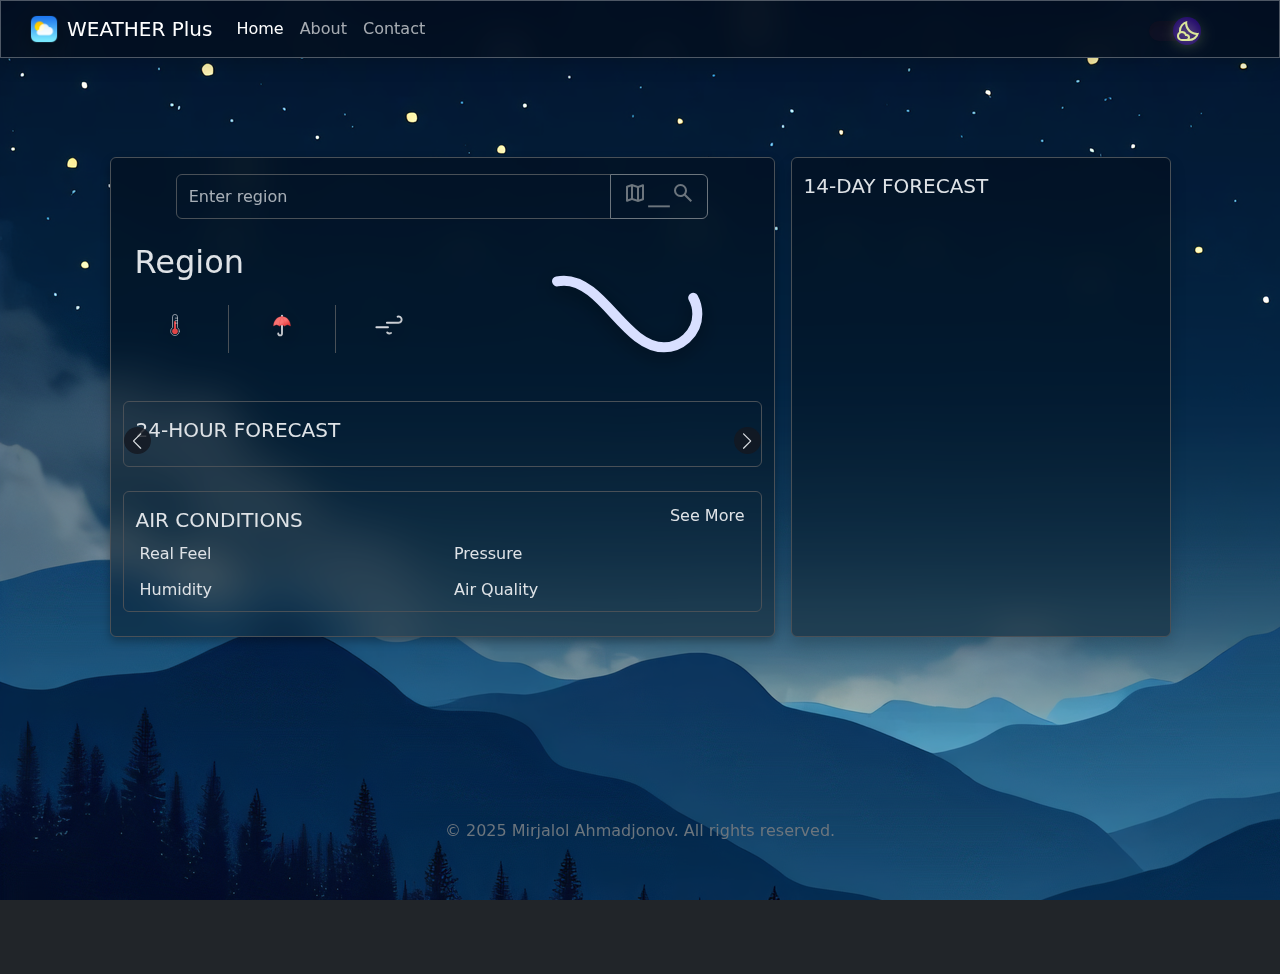
<file: index.html>
<!DOCTYPE html>
<html lang="en">

<head>
    <meta charset="UTF-8">
    <meta name="viewport" content="width=device-width, initial-scale=1.0">
    <title>WEATHER Plus</title>
    <link href="https://cdn.jsdelivr.net/npm/bootstrap@5.3.3/dist/css/bootstrap.min.css" rel="stylesheet"
        integrity="sha384-QWTKZyjpPEjISv5WaRU9OFeRpok6YctnYmDr5pNlyT2bRjXh0JMhjY6hW+ALEwIH" crossorigin="anonymous">
    <link href="https://fonts.googleapis.com/css2?family=Material+Symbols+Outlined" rel="stylesheet">
    <link rel="stylesheet" href="https://cdn.jsdelivr.net/npm/swiper@11/swiper-bundle.min.css">
    <link rel="stylesheet" href="custom.css">
    <link rel="shortcut icon" href="assets/images/logo.png" type="image/x-icon">
</head>

<body data-bs-theme="dark">
    <!-- NAVBAR -->
    <nav class="navbar navbar-expand-lg bg-transparent shadow glass bg-body-tertiary">
        <div class="container-fluid">
            <a href="index.html" class="navbar-brand d-flex align-items-center ms-3">
                <img src="assets/images/logo.png" alt="logo" width="30" height="30" class="me-2">
                WEATHER Plus
            </a>
            <div class="d-flex align-items-center">
                <button class="navbar-toggler ms-auto d-lg-none" type="button" data-bs-toggle="collapse"
                    data-bs-target="#navbarNav">
                    <span class="navbar-toggler-icon"></span>
                </button>
            </div>
            <div class="collapse navbar-collapse" id="navbarNav">
                <ul class="navbar-nav me-auto mb-2 mb-lg-0">
                    <li class="nav-item"><a href="index.html" class="nav-link active" aria-current="page">Home</a></li>
                    <li class="nav-item"><a href="about.html" class="nav-link">About</a></li>
                    <li class="nav-item"><a href="contact.html" class="nav-link">Contact</a></li>
                </ul>
            </div>
        </div>
        <div class="form-check form-switch position-absolute me-5 mt-1">
            <input type="checkbox" class="checkbox d-none" id="checkbox" checked onclick="themeSwitch()" name="theme">
            <label for="checkbox"
                class="checkbox-label position-relative rounded-pill d-flex justify-content-between align-items-center px-1">
                <span class="material-symbols-outlined z-1 sun">sunny</span>
                <span class="material-symbols-outlined z-1 moon position-relative">partly_cloudy_night</span>
                <span class="ball position-absolute rounded-circle"></span>
            </label>
        </div>
    </nav>

    <!-- MAIN -->
    <div class="main-container d-flex justify-content-center align-items-center flex-wrap mt-3">
        <div class="container">
            <div class="row text-center d-flex justify-content-center flex-column flex-md-row">
                <!-- ACTUAL -->
                <div class="col-md-7 border rounded position-relative glass bg-body-tertiary">
                    <!-- SEARCHER -->
                    <div class="col-10 pt-3 mx-auto">
                        <form class="d-flex input-group" role="search" id="searcher">
                            <input class="form-control bg-transparent" type="search" placeholder="Enter region"
                                aria-label="Search" name="region" id="input-region" autocomplete="on">
                            <button class="btn btn-outline-secondary bg-transparent" type="submit">
                                <span class="material-symbols-outlined">map_search</span>
                            </button>
                        </form>
                    </div>
                    <!-- TODAY/NOW -->
                    <div class="current-weather my-4">
                        <div class="row">
                            <div class="container weather-info col px-4">
                                <h2 class="text-start" id="region-name">Region</h2>
                                <div class="weather-img col align-self-center d-lg-none d-block">
                                    <img src="assets/images/infinite-spinner.svg" width="200" alt="loading"
                                        class="current-weather-icon">
                                </div>
                                <div class="stats row py-3">
                                    <div class="col border-end">
                                        <img src="assets/images/thermometer.svg" width="40" alt="Precipitation">
                                        <h5 id="current-temp"></h5>
                                    </div>
                                    <div class="col border-end">
                                        <img src="assets/images/umbrella.svg" width="40" alt="Precipitation"
                                            class="block">
                                        <h5 id="current-weather" class="text-capitalize"></h5>
                                    </div>
                                    <div class="col">
                                        <img src="assets/images/wind.svg" width="40" alt="Wind" class="block">
                                        <h5 id="current-wind-speed"></h5>
                                    </div>
                                </div>
                                <p class="text-start text-capitalize" id="current-description"></p>
                            </div>
                            <div class="weather-img col align-self-center d-none d-lg-block">
                                <img src="assets/images/infinite-spinner.svg" width="200" alt="loading"
                                    class="current-weather-icon">
                            </div>
                        </div>
                        <!-- HOURLY -->
                        <div class="container hourly py-3 my-3 hourly border rounded position-relative">
                            <h5 class="text-start">24-HOUR FORECAST</h5>
                            <div class="swiper">
                                <div class="swiper-wrapper">
                                    <!-- Hourly slides will be injected here -->
                                </div>
                            </div>
                            <div class="swiper-button-prev"></div>
                            <div class="swiper-button-next"></div>
                        </div>
                        <!-- AIR CONDITIONS -->
                        <div class="container air-conditions mt-4 border rounded">
                            <div class="title d-flex justify-content-between align-items-center">
                                <h5 class="text-start pt-3">AIR CONDITIONS</h5>
                                <a href="#" class="nav-link btn btn-primary rounded-pill p-1">See More</a>
                            </div>
                            <div class="row text-start p-1">
                                <div class="col-6">
                                    <h6>Real Feel</h6>
                                    <h4 id="current-feels-like"></h4>
                                </div>
                                <div class="col-6">
                                    <h6>Pressure</h6>
                                    <h4 id="current-pressure"></h4>
                                </div>
                            </div>
                            <div class="row text-start p-1">
                                <div class="col-6">
                                    <h6>Humidity</h6>
                                    <h4 id="current-humidity"></h4>
                                </div>
                                <div class="col-6">
                                    <h6>Air Quality</h6>
                                    <h4 id="current-pollution"></h4>
                                </div>
                            </div>
                        </div>
                    </div>
                </div>

                <!-- 14 DAY FORECAST -->
                <div
                    class="right-bar col-md-4 ms-md-3 mt-md-0 mt-3 border rounded position-relative glass bg-body-tertiary shadow">
                    <h5 class="text-start mt-3">14-DAY FORECAST</h5>
                    <div class="fourteen-day-forecast px-3 rounded">
                        <div id="14-day-forecast-container">
                            <!-- Dynamic forecast data will be injected here -->
                        </div>
                    </div>
                </div>
            </div>
        </div>
        <!-- Footer -->
        <footer class=" text-center pb-3 my-3">
            <p class="text-secondary">© 2025 Mirjalol Ahmadjonov. All rights reserved.</p>
        </footer>
    </div>

    <script src="https://cdn.jsdelivr.net/npm/bootstrap@5.3.3/dist/js/bootstrap.min.js"
        integrity="sha384-0pUGZvbkm6XF6gxjEnlmuGrJXVbNuzT9qBBavbLwCsOGabYfZo0T0to5eqruptLy" crossorigin="anonymous">
        </script>
    <script src="https://cdn.jsdelivr.net/npm/swiper@11/swiper-bundle.min.js"></script>
    <script src="assets/js/api.js"></script>
    <script src="assets/js/main.js"></script>
</body>

</html>
</file>
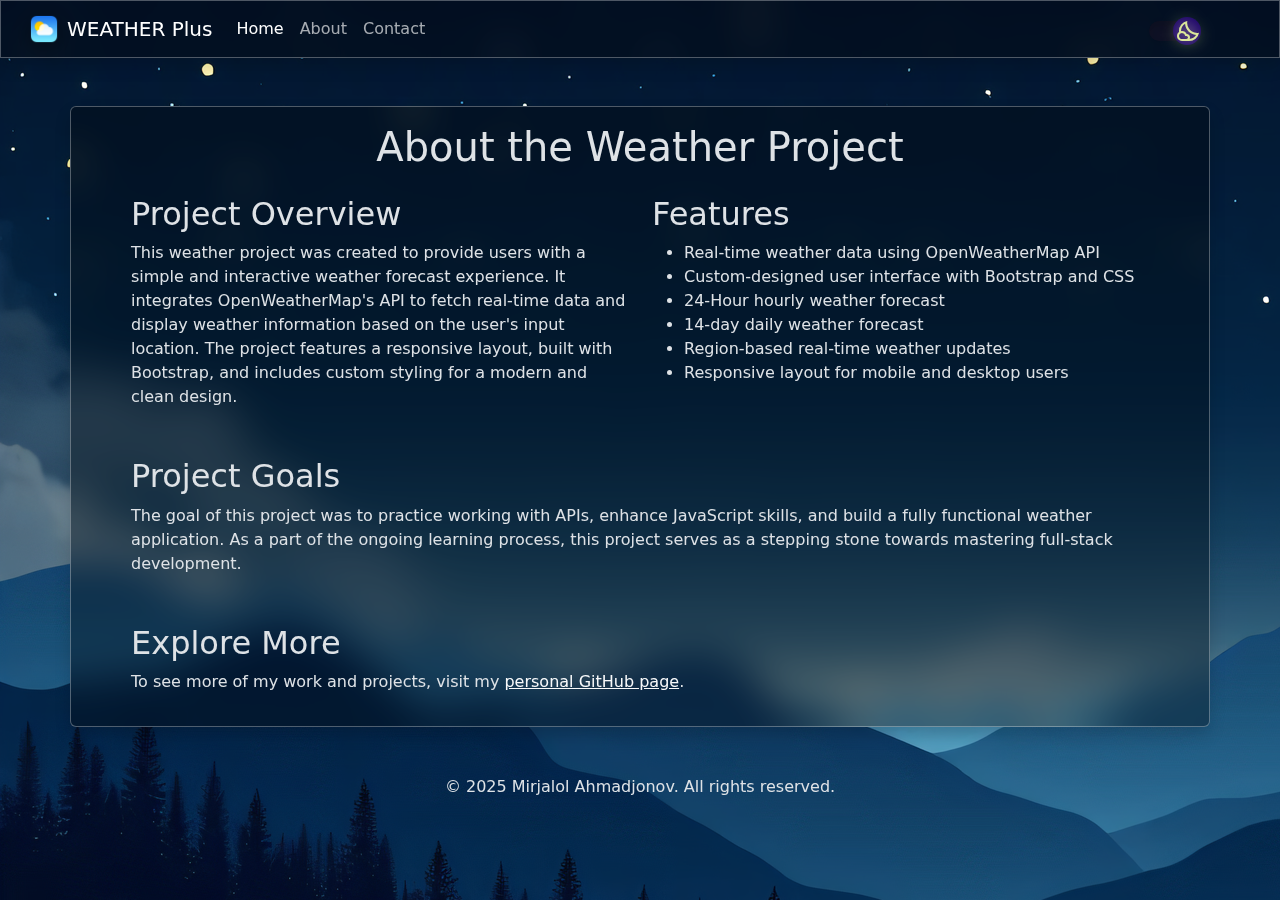
<file: about.html>
<!DOCTYPE html>
<html lang="en">

<head>
    <meta charset="UTF-8">
    <meta name="viewport" content="width=device-width, initial-scale=1.0">
    <title>WEATHER Plus</title>
    <link href="https://cdn.jsdelivr.net/npm/bootstrap@5.3.3/dist/css/bootstrap.min.css" rel="stylesheet"
        integrity="sha384-QWTKZyjpPEjISv5WaRU9OFeRpok6YctnYmDr5pNlyT2bRjXh0JMhjY6hW+ALEwIH" crossorigin="anonymous">
    <link href="https://fonts.googleapis.com/css2?family=Material+Symbols+Outlined" rel="stylesheet">
    <link rel="stylesheet" href="custom.css">
    <link rel="shortcut icon" href="assets/images/logo.png" type="image/x-icon">
</head>

<body data-bs-theme="dark" class="dark-theme">
    <!-- NAVBAR -->
    <nav class="navbar navbar-expand-lg bg-transparent shadow glass bg-body-tertiary">
        <div class="container-fluid">
            <a href="index.html" class="navbar-brand d-flex align-items-center ms-3">
                <img src="assets/images/logo.png" alt="logo" width="30" height="30" class="me-2">
                WEATHER Plus
            </a>
            <div class="d-flex align-items-center">
                <button class="navbar-toggler ms-auto d-lg-none" type="button" data-bs-toggle="collapse"
                    data-bs-target="#navbarNav">
                    <span class="navbar-toggler-icon"></span>
                </button>
            </div>
            <div class="collapse navbar-collapse" id="navbarNav">
                <ul class="navbar-nav me-auto mb-2 mb-lg-0">
                    <li class="nav-item"><a href="index.html" class="nav-link active" aria-current="page">Home</a></li>
                    <li class="nav-item"><a href="about.html" class="nav-link">About</a></li>
                    <li class="nav-item"><a href="contact.html" class="nav-link">Contact</a></li>
                </ul>
            </div>
        </div>
        <div class="form-check form-switch position-absolute me-5 mt-1">
            <input type="checkbox" class="checkbox d-none" id="checkbox" checked onclick="themeSwitch()" name="theme">
            <label for="checkbox"
                class="checkbox-label position-relative rounded-pill d-flex justify-content-between align-items-center px-1">
                <span class="material-symbols-outlined z-1 sun">sunny</span>
                <span class="material-symbols-outlined z-1 moon position-relative">partly_cloudy_night</span>
                <span class="ball position-absolute rounded-circle"></span>
            </label>
        </div>
    </nav>

    <div class="container glass rounded shadow pt-3 my-5">
        <h1 class="text-center">About the Weather Project</h1>
        <div class="row px-5 py-3">
            <div class="col-md-6">
                <h2>Project Overview</h2>
                <p>This weather project was created to provide users with a simple and interactive weather forecast
                    experience. It integrates OpenWeatherMap's API to fetch real-time data and display weather
                    information based on the user's input location. The project features a responsive layout, built with
                    Bootstrap, and includes custom styling for a modern and clean design.</p>
            </div>
            <div class="col-md-6">
                <h2>Features</h2>
                <ul>
                    <li>Real-time weather data using OpenWeatherMap API</li>
                    <li>Custom-designed user interface with Bootstrap and CSS</li>
                    <li>24-Hour hourly weather forecast</li>
                    <li>14-day daily weather forecast</li>
                    <li>Region-based real-time weather updates</li>
                    <li>Responsive layout for mobile and desktop users</li>
                </ul>
            </div>
        </div>
        <div class="row px-5 py-3">
            <div class="col-12">
                <h2>Project Goals</h2>
                <p>The goal of this project was to practice working with APIs, enhance JavaScript skills, and build a
                    fully functional weather application. As a part of the ongoing learning process, this project serves
                    as a stepping stone towards mastering full-stack development.</p>
            </div>
        </div>
        <div class="row px-5 py-3">
            <div class="col-12">
                <h2>Explore More</h2>
                <p>To see more of my work and projects, visit my <a class="text-light"
                        href="https://mirjalolx.github.io" target="_blank">personal GitHub page</a>.</p>
            </div>
        </div>
    </div>

    <footer class="text-center">
        <p>© 2025 Mirjalol Ahmadjonov. All rights reserved.</p>
    </footer>
    <script src="assets/js/main.js"></script>
    <script src="https://cdn.jsdelivr.net/npm/bootstrap@5.3.0-alpha1/dist/js/bootstrap.bundle.min.js"></script>
</body>

</html>
</file>
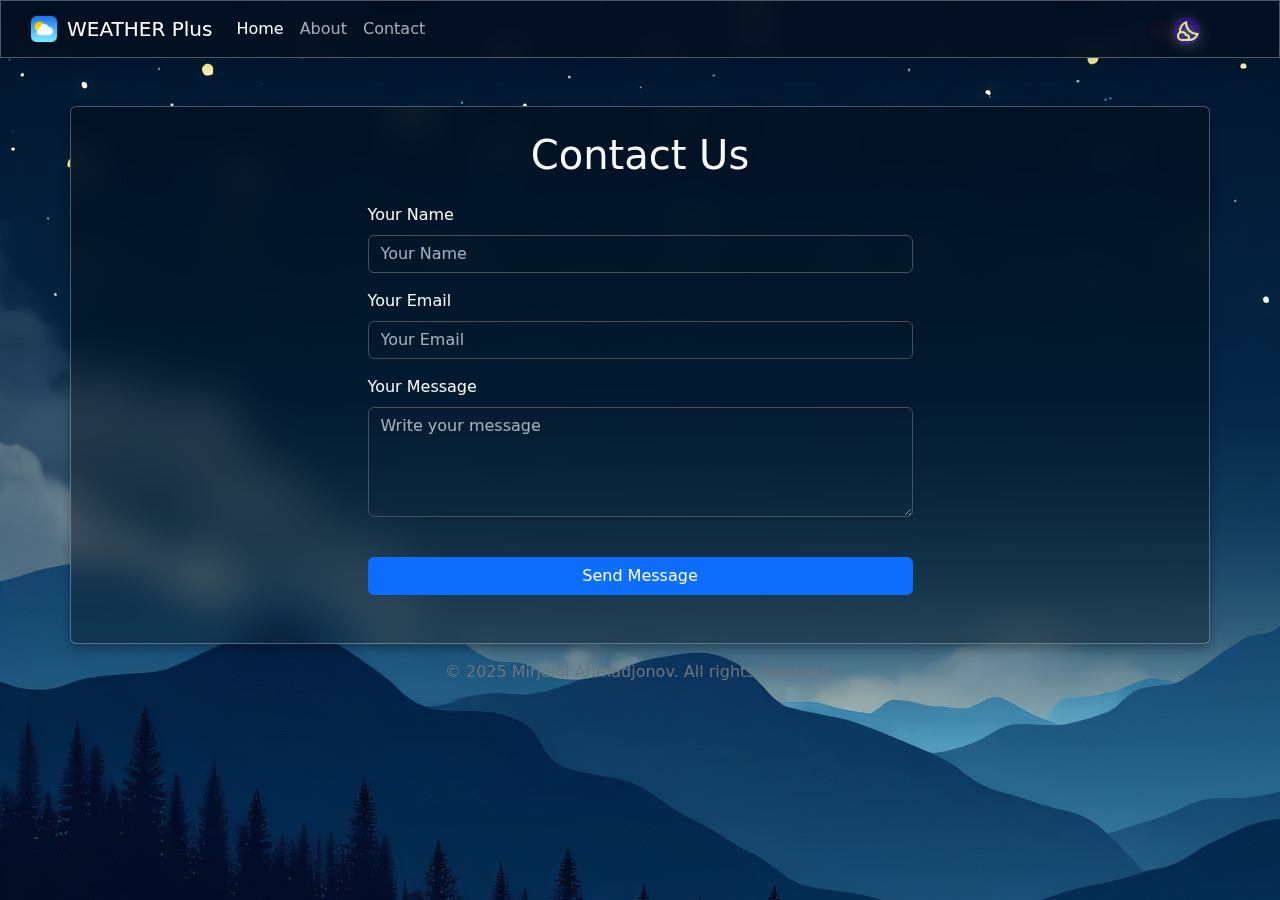
<file: contact.html>
<!DOCTYPE html>
<html lang="en">

<head>
    <meta charset="UTF-8">
    <meta name="viewport" content="width=device-width, initial-scale=1.0">
    <title>WEATHER Plus</title>
    <link href="https://cdn.jsdelivr.net/npm/bootstrap@5.3.3/dist/css/bootstrap.min.css" rel="stylesheet"
        integrity="sha384-QWTKZyjpPEjISv5WaRU9OFeRpok6YctnYmDr5pNlyT2bRjXh0JMhjY6hW+ALEwIH" crossorigin="anonymous">
    <link href="https://fonts.googleapis.com/css2?family=Material+Symbols+Outlined" rel="stylesheet">
    <link rel="stylesheet" href="custom.css">
    <link rel="shortcut icon" href="assets/images/logo.png" type="image/x-icon">
</head>

<body data-bs-theme="dark" class="dark-theme">
    <!-- NAVBAR -->
    <nav class="navbar navbar-expand-lg bg-transparent shadow glass bg-body-tertiary">
        <div class="container-fluid">
            <a href="index.html" class="navbar-brand d-flex align-items-center ms-3">
                <img src="assets/images/logo.png" alt="logo" width="30" height="30" class="me-2">
                WEATHER Plus
            </a>
            <div class="d-flex align-items-center">
                <button class="navbar-toggler ms-auto d-lg-none" type="button" data-bs-toggle="collapse"
                    data-bs-target="#navbarNav">
                    <span class="navbar-toggler-icon"></span>
                </button>
            </div>
            <div class="collapse navbar-collapse" id="navbarNav">
                <ul class="navbar-nav me-auto mb-2 mb-lg-0">
                    <li class="nav-item"><a href="index.html" class="nav-link active" aria-current="page">Home</a></li>
                    <li class="nav-item"><a href="about.html" class="nav-link">About</a></li>
                    <li class="nav-item"><a href="contact.html" class="nav-link">Contact</a></li>
                </ul>
            </div>
        </div>
        <div class="form-check form-switch position-absolute me-5 mt-1">
            <input type="checkbox" class="checkbox d-none" id="checkbox" checked onclick="themeSwitch()" name="theme">
            <label for="checkbox"
                class="checkbox-label position-relative rounded-pill d-flex justify-content-between align-items-center px-1">
                <span class="material-symbols-outlined z-1 sun">sunny</span>
                <span class="material-symbols-outlined z-1 moon position-relative">partly_cloudy_night</span>
                <span class="ball position-absolute rounded-circle"></span>
            </label>
        </div>
    </nav>

    <!-- CONTACT FORM -->
    <div class="container glass rounded mt-5">
        <h1 class="text-center text-light my-4">Contact Us</h1>
        <div class="row justify-content-center">
            <div class="col-md-6">
                <form action="#" method="POST">
                    <div class="mb-3">
                        <label for="name" class="form-label text-light">Your Name</label>
                        <input type="text" class="form-control bg-transparent" id="name" placeholder="Your Name"
                            required>
                    </div>
                    <div class="mb-3">
                        <label for="email" class="form-label text-light">Your Email</label>
                        <input type="email" class="form-control bg-transparent" id="email" placeholder="Your Email"
                            required>
                    </div>
                    <div class="mb-3">
                        <label for="message" class="form-label text-light">Your Message</label>
                        <textarea class="form-control bg-transparent" id="message" rows="4"
                            placeholder="Write your message" required></textarea>
                    </div>
                    <button type="submit" class="btn btn-primary w-100 mt-4 mb-5">Send Message</button>
                </form>
            </div>
        </div>
    </div>

    <footer class=" text-center pb-3 my-3">
        <p class="text-secondary">© 2025 Mirjalol Ahmadjonov. All rights reserved.</p>
    </footer>
    <script src="assets/js/main.js"></script>
    <script src="https://cdn.jsdelivr.net/npm/bootstrap@5.3.3/dist/js/bootstrap.min.js"></script>
</body>

</html>
</file>
<file: custom.css>
* {
	margin: 0;
	padding: 0;
	box-sizing: border-box;
}

body {
	background-attachment: fixed;
	transition: background-color 0.3s, color 0.3s;
	height: 100%;
	background-image: url('assets/images/backgroundDark.png');
}

img {
	filter: drop-shadow(0 5px 10px rgba(0, 0, 0, 0.4));
}

.navbar {
	top: 0;
	left: 0;
	z-index: 100;
}

.form-switch {
	right: 2rem;
	top: 1rem;
}

.checkbox-label {
	width: 50px;
	height: 20px;
	box-shadow: 0 2px 8px #0000001a, inset 0 4px 8px #00000026;
}

.moon {
	color: transparent;
	bottom: 1px;
	right: 1px;
}

.sun {
	color: #f3bf12;
	filter: drop-shadow(0 0 8px #f3bf12);
}

.ball {
	width: 28px;
	height: 28px;
	left: 2px;
	box-shadow: 0 2px 8px #00000026;
	transition: 0.2s ease-in-out;
	background-color: #e6f8ff;
}

.checkbox:checked+.checkbox-label .ball {
	transform: translateX(22px);
	background-color: #1b016b;
}

.checkbox:checked+.checkbox-label {
	background-color: #1f13276d;
}

.checkbox:checked+.checkbox-label .sun {
	color: transparent;
}

.checkbox:checked+.checkbox-label .moon {
	color: #efffa0e3;
	filter: drop-shadow(0 0 8px #efffa0);
}


.main-container {
	height: 100vh;
}

.glass {
	border: 1px solid rgba(255, 255, 255, 0.3);
	background: rgba(0, 0, 0, 0.3) !important;
	backdrop-filter: blur(20px) brightness(1);
	box-shadow: 0 4px 10px rgba(0, 0, 0, 0.3);
}

.swiper-button-next,
.swiper-button-prev {
	top: 60%;
}

.swiper-button-next {
	right: 0;
}

.swiper-button-prev {
	left: 0;
}

.swiper-button-prev:after,
.swiper-button-next:after {
	display: flex;
	justify-content: center;
	align-items: center;
	width: 2.5rem;
	height: 1.7rem;
	font-size: 1rem;
	border-radius: 50%;
	background-color: #141820cf;
	color: #dee2e6;
}

.right-bar {
	min-width: 272px;
}

.day {
	width: 100px;
	text-align: left;
}

.day-temp {
	width: 100px;
	text-align: right;
}
</file>
